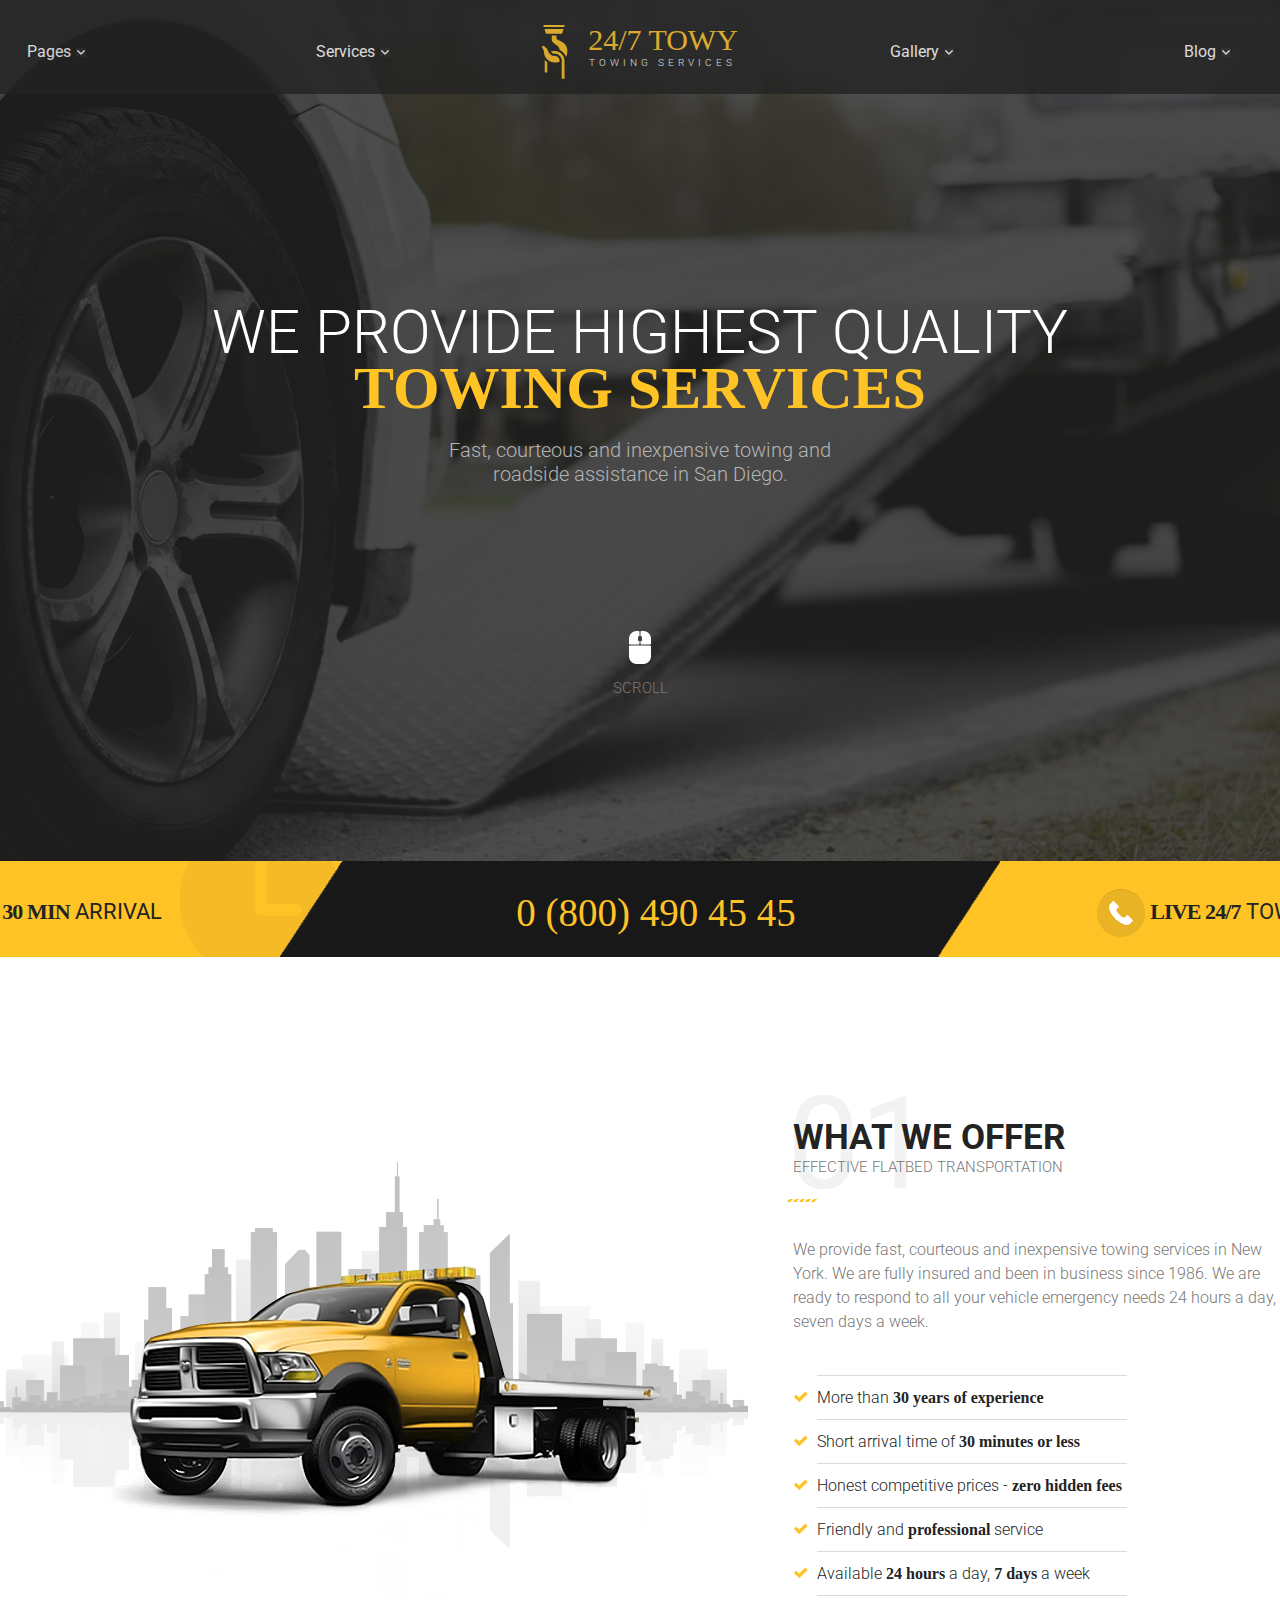
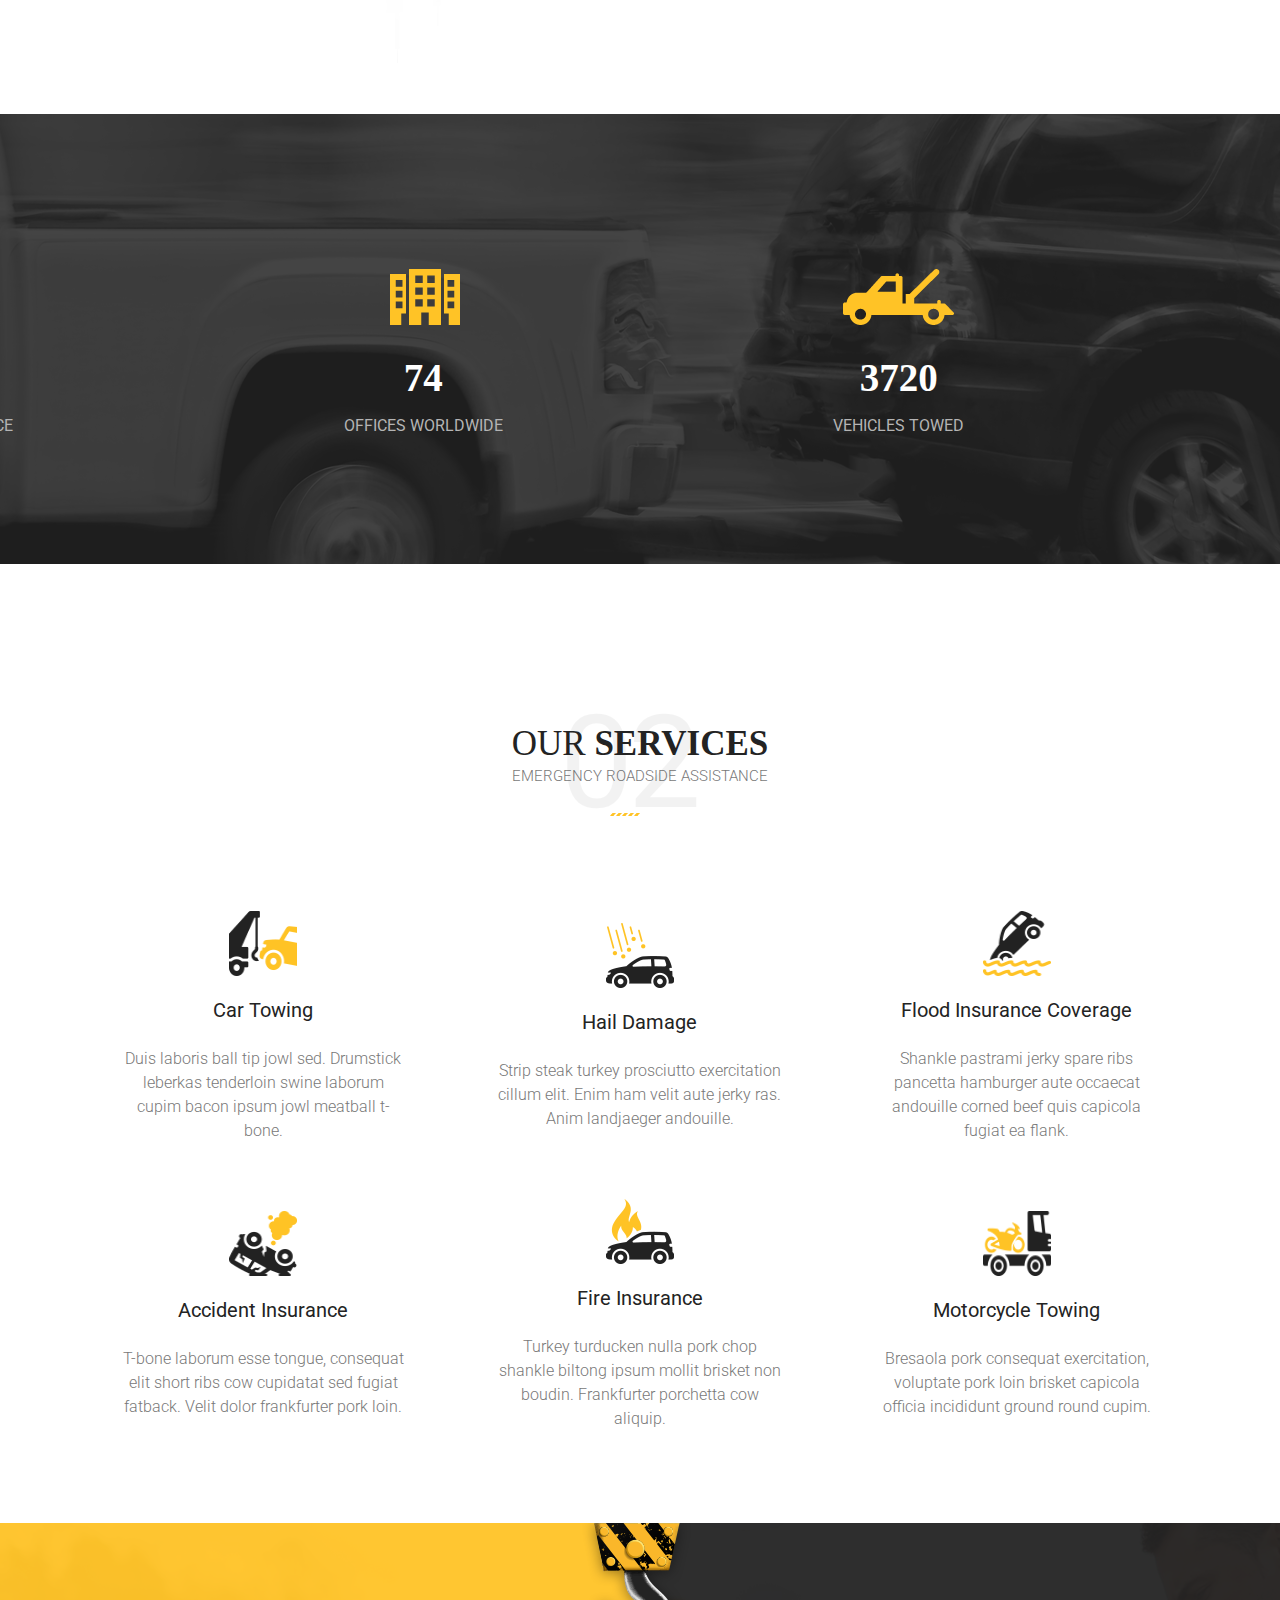
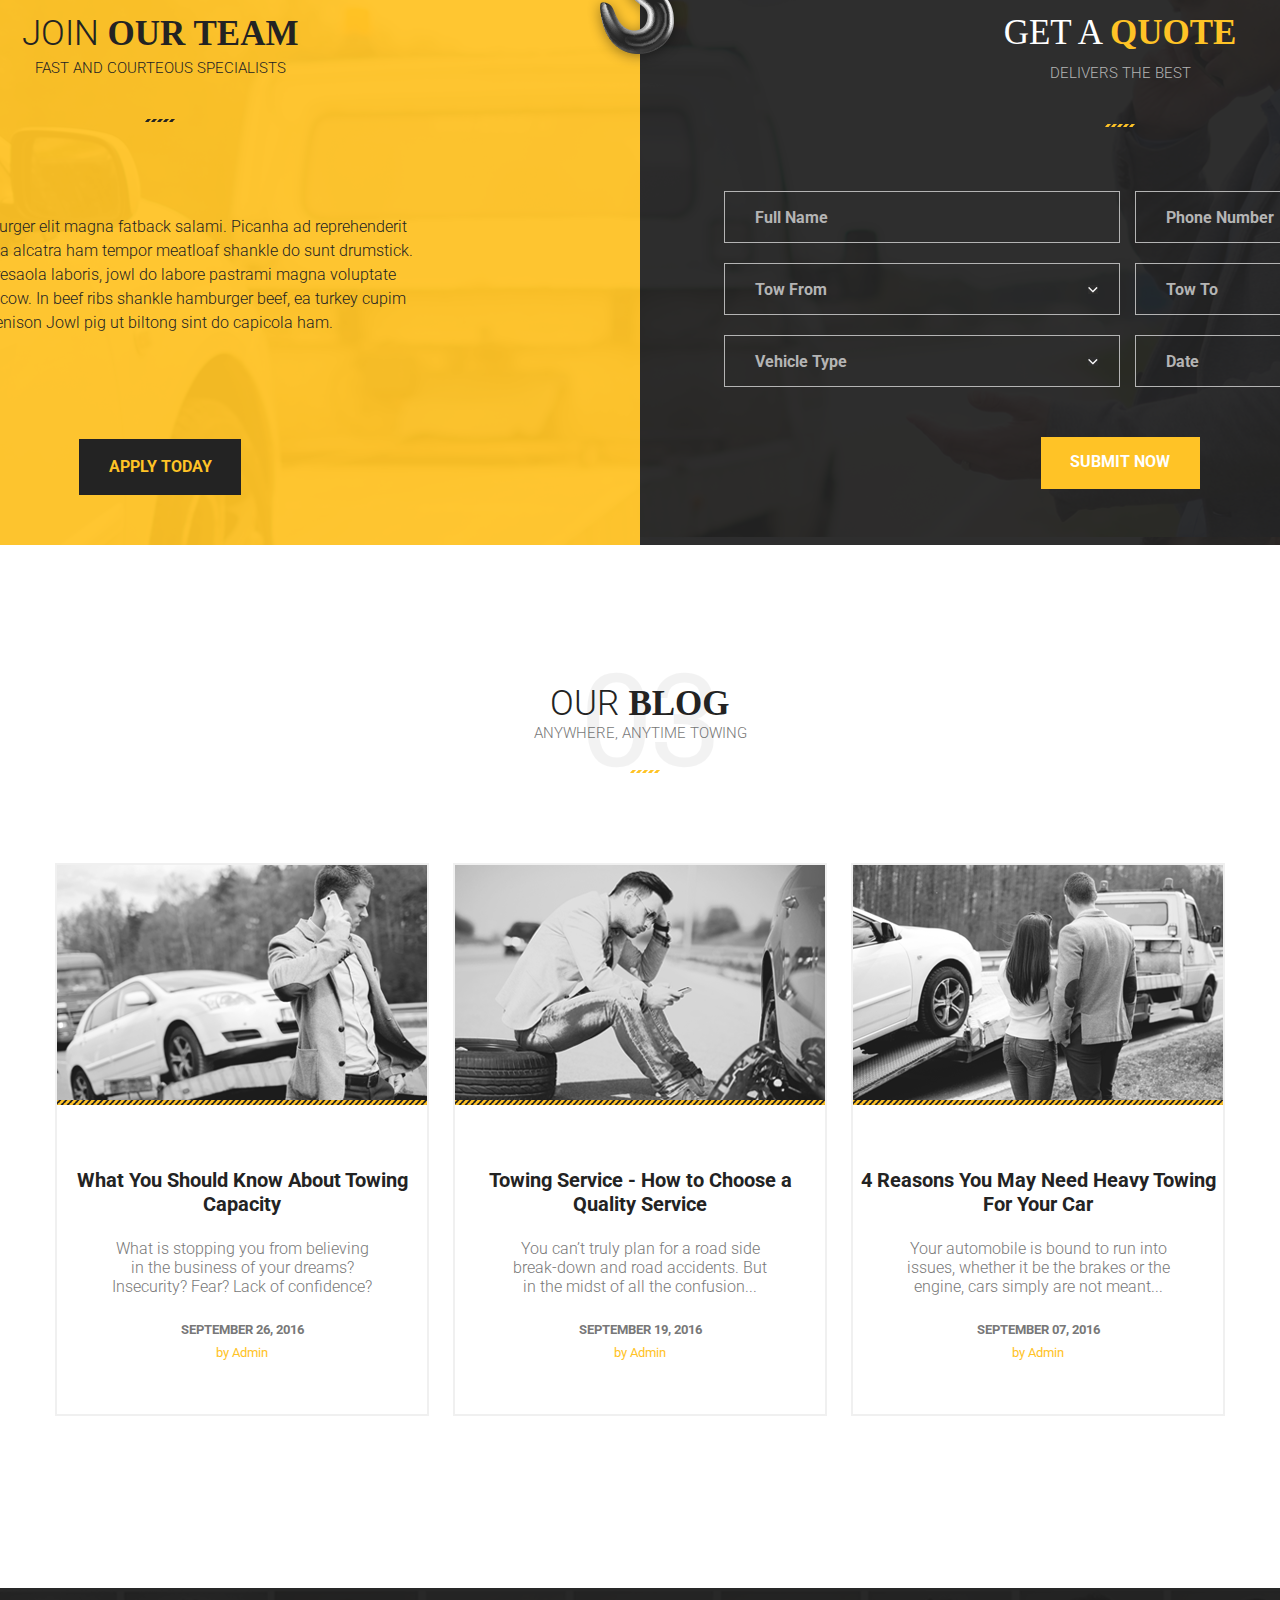
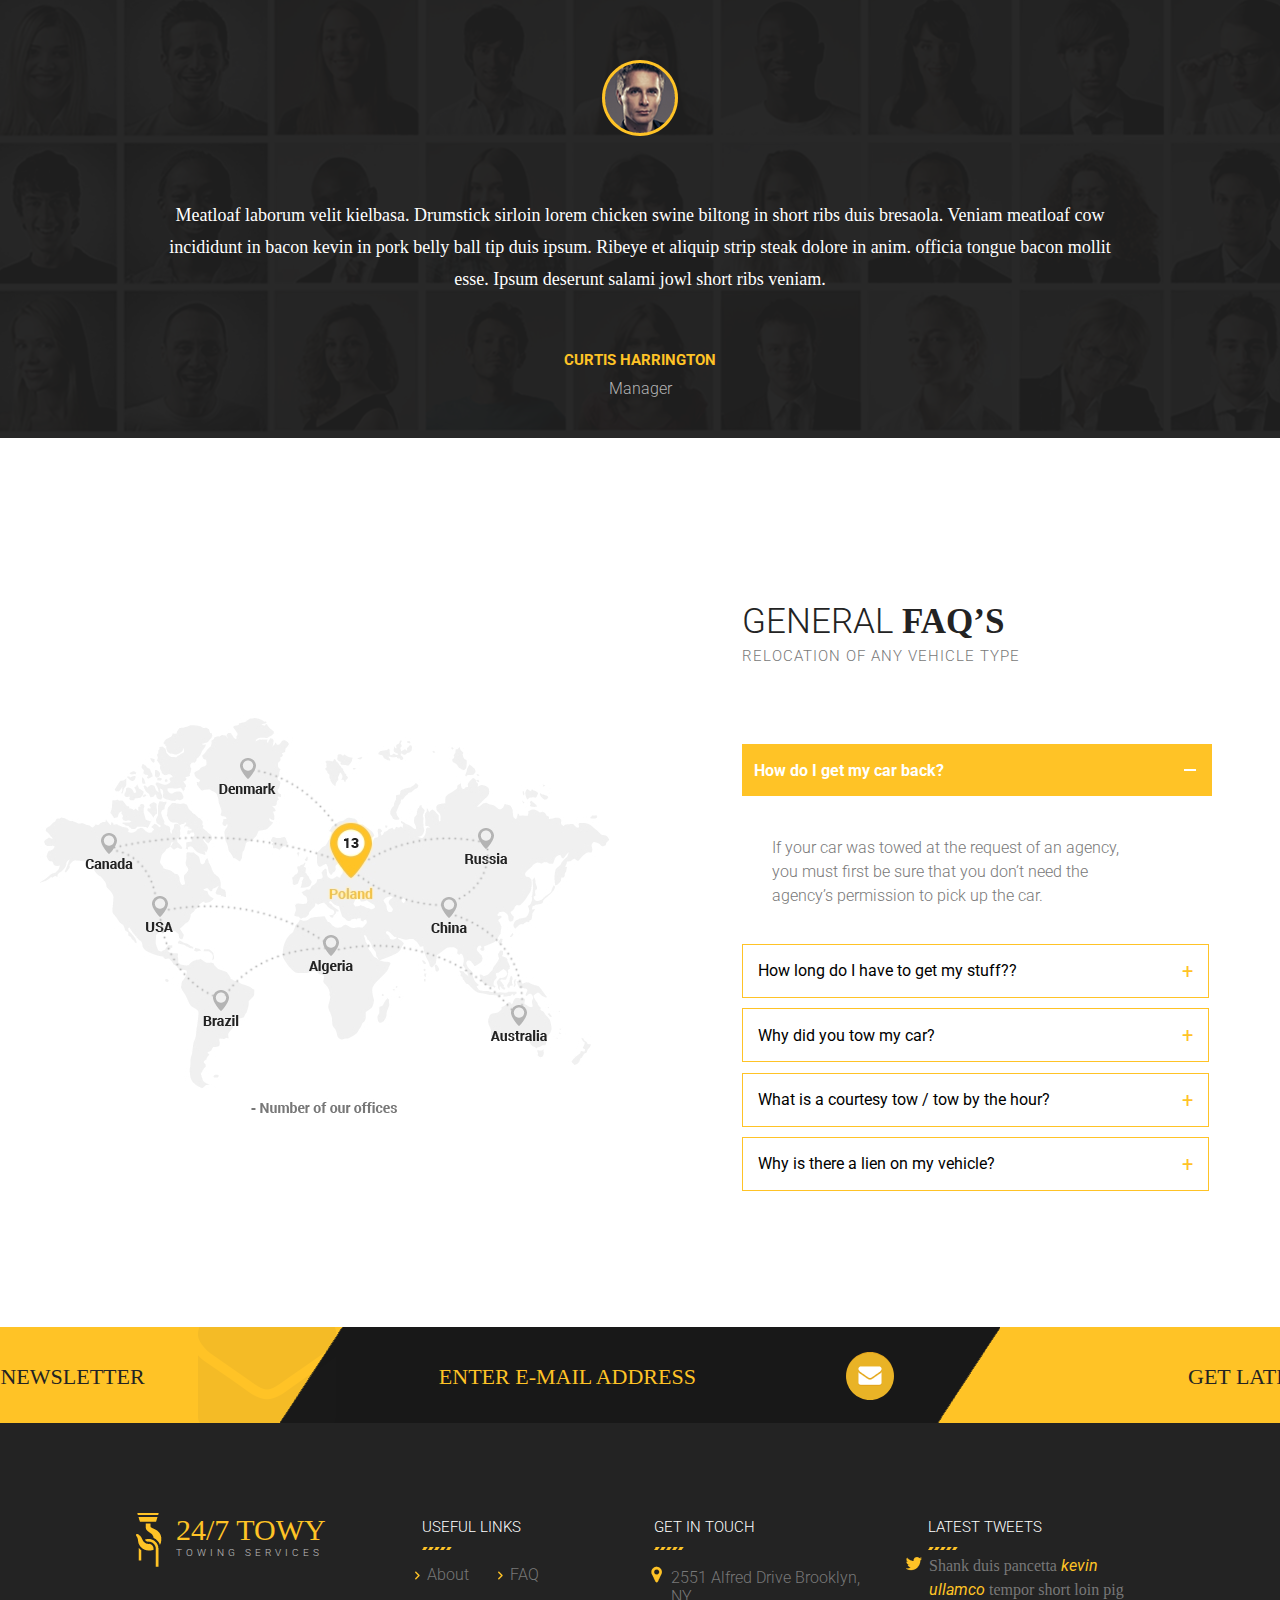
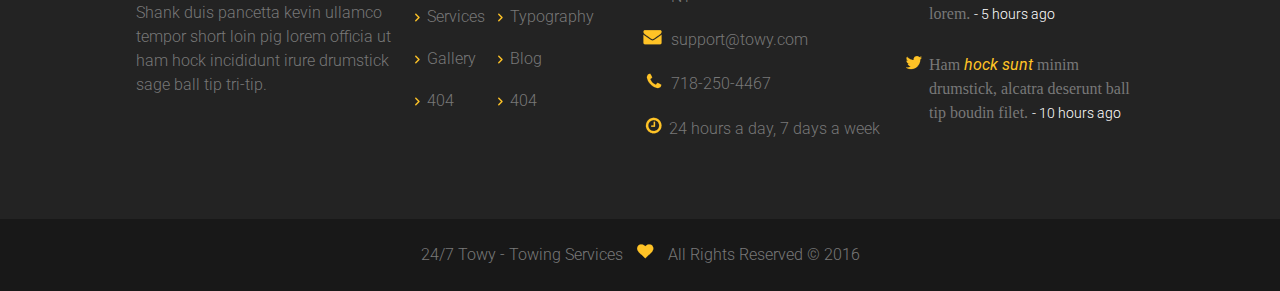
<file: prb2/index.html>
<!DOCTYPE html>
<html lang="en">
<head>
    <meta charset="UTF-8">
<!--     <meta name="viewport" content="width=device-width, initial-scale=1.0">
 -->    <meta name="viewport" content="width=device-width, initial-scale=1.0, maximum-scale=1.0, user-scalable=0">
    <title>TOWY</title>
    <link href="https://fonts.googleapis.com/css2?family=Roboto:wght@100;300;400;700&display=swap" rel="stylesheet">
    <link rel="stylesheet" href="src/css/style.css">
</head>
<body>
    <div class="most_wanted">
        <header>
            <div class="wrapper">
                <div class="row">
                    <div class="menu_1">
                        <div class="menu_names_1"><a href="" class="menu_link">Home</a></div>
                        <div class="menu_names_1"><a href="" class="menu_link_2">Pages</a></div>
                        <div class="menu_names_1"><a href="" class="menu_link_2">Services</a></div>
                    </div>
                        <div class="wrapper_items">
                                <div class="menu_img"><img src="src/icons/Kruk.png" alt=""></div>
                            <div class="menu_title">24/7 TOWY
                                <div class="menu_subtitle">Towing Services</div>
                            </div>
                        </div>
                        
                    <div class="menu_1">
                        <div class="menu_names_1"><a href="" class="menu_link_2">Gallery</a></div>
                        <div class="menu_names_1"><a href="" class="menu_link_2">Blog</a></div>
                        <div class="menu_names_1"><a href="" class="menu_link">Contacts</a></div>
                    </div>
                </div>
            </div>
        </header>
        <div class="container">
            <div class="row_2">
                <div class="title_one">
                    <h1>we provide highest quality</h1>
                    <h2>towing services</h2>
                    <p>Fast, courteous and inexpensive towing and<br> roadside assistance in San Diego.</p>
                </div>
               <div class="mouse_scroll"><img src="src/icons/Mouse.png" alt="mouse"></div>
               <div class="scroll">scroll</div>
            </div>
        </div>
        <div class="container_2">
            <div class="row_3">
                <div class="less_than">less than <span class="span_1"> 30 min</span> arrival</div>
                <div class="phone_number">0 (800) 490 45 45</div>
                <div class="live_service"><span class="span_1">Live 24/7</span> Towing Service</div>
            </div>
        </div>
    <div class="container_3">
        <div class="warapper_3">
            <div class="img_car"><img src="src/img/yellow_car.png" alt="car"></div>
            <div class="wrapper_text">
                <div class="what_offer">what we offer
                    <p>effective flatbed transportation</p>
                </div>
                <div class="text_descr">We provide fast, courteous and inexpensive towing services in New York. We are fully insured and been in business since 1986. We are ready to respond to all your vehicle emergency needs 24 hours a day, seven days a week.</div>
                <div class="text_list">
                    <ul class="spicok_atr">
                        <li class="list_items list_first">More than <span class="span_text"> 30 years of experience</span></li>
                        <li class="list_items">Short arrival time of <span class="span_text">30 minutes or less</span></li>
                        <li class="list_items">Honest competitive prices - <span class="span_text">zero hidden fees</span></li>
                        <li class="list_items">Friendly and <span class="span_text">professional</span> service</li>
                        <li class="list_items">Available <span class="span_text">24 hours</span> a day, <span class="span_text">7 days</span> a week</li>
                    </ul>
                </div>
            </div>
        </div>
        <div class="number_one">
            <div class="first_one">01</div>
            <div class="first_add"><img src="src/icons/poloska.png" alt=""></div>
        </div>
    </div>
    
    <div class="container_4">
        <div class="wrapper_4">
            <div class="row_items">
                <div class="item_img_star"><img src="src/icons/Star.png" class="star__img" alt=""></div>
                <div class="star_descr_title">30
                    <p>Years of Experience</p>
                </div>
            </div>
            <div class="row_items">
                <div class="item_img_star"><img src="src/icons/Three_buildings.png" class="three__house" alt=""></div>
                <div class="star_descr_title">74
                    <p>Offices Worldwide</p>
                </div>
            </div>
            <div class="row_items">
                <div class="item_img_star"><img src="src/icons/Tow_Truck.png" alt=""></div>
                <div class="star_descr_title">3720
                    <p>Vehicles Towed</p>
                </div>
            </div>
            <div class="row_items">
                <div class="item_img_star"><img src="src/icons/Group.png" alt=""></div>
                <div class="star_descr_title">874
                    <p>Workers in Team</p>
                </div>
            </div>
        </div>
    </div>
    <div class="container_5">
        <div class="wrapper_5">
            <div class="tiltle_services">OUR <span class="title__services"> SERVICES</span>
            <p>Emergency Roadside Assistance</p>
            </div>
            <div class="row_cont5">
                <div class="wrapper_descr">
                    <div class="cars__img"><img src="src/icons/5sect/1st.png" alt="" class="new_cartracking"></div>
                    <div class="car__title">Car Towing</div>
                    <div class="car__descr">Duis laboris ball tip jowl sed. Drumstick leberkas tenderloin swine laborum cupim bacon ipsum jowl meatball t-bone.</div>
                </div>
                <div class="wrapper_descr">
                    <div class="cars__img"><img src="src/icons/5sect/2nd.png" alt="" class="new_cartracking"></div>
                    <div class="car__title">Hail Damage</div>
                    <div class="car__descr">Strip steak turkey prosciutto exercitation cillum elit. Enim ham velit aute jerky ras. Anim landjaeger andouille.</div>
                </div>
                <div class="wrapper_descr">
                    <div class="cars__img"><img src="src/icons/5sect/3rd.png" alt="" class="new_cartracking"></div>
                    <div class="car__title">Flood Insurance Coverage</div>
                    <div class="car__descr">Shankle pastrami jerky spare ribs pancetta hamburger aute occaecat andouille corned beef quis capicola fugiat ea flank.</div>
                </div>
                <div class="wrapper_descr">
                    <div class="cars__img"><img src="src/icons/5sect/4r.png" alt="" class="new_cartracking"></div>
                    <div class="car__title">Accident Insurance</div>
                    <div class="car__descr">T-bone laborum esse tongue, consequat elit short ribs cow cupidatat sed fugiat fatback. Velit dolor frankfurter pork loin.</div>
                </div>
                <div class="wrapper_descr">
                    <div class="cars__img"><img src="src/icons/5sect/5s.png" alt="" class="new_cartracking"></div>
                    <div class="car__title">Fire Insurance</div>
                    <div class="car__descr">Turkey turducken nulla pork chop shankle biltong ipsum mollit brisket non boudin. Frankfurter porchetta cow aliquip.</div>
                </div>
                <div class="wrapper_descr">
                    <div class="cars__img"><img src="src/icons/5sect/6x.png" alt="" class="new_cartracking"></div>
                    <div class="car__title">Motorcycle Towing</div>
                    <div class="car__descr">Bresaola pork consequat exercitation, voluptate pork loin brisket capicola officia incididunt ground round cupim.</div>
                </div>
            </div>
            <div class="number_two">
                <div class="second_one">02</div>
                <div class="second_add"><img src="src/icons/poloska.png" alt=""></div>
            </div>
        </div>
    </div>
    <div class="section__hukk">
        <div class="img_hukk22"><img src="src/icons/Huk22.png" alt="" class="image_hukk"></div>
        <div class="wrapper__bg">
            <div class="fisrt__bg">
                <div class="our_team">join <span>our team</span>
                    <p>Fast and Courteous specialists</p>
                </div>
                <div class="image_divider"><img src="src/icons/Dividerblack.png" alt="" class="black_divider"></div>
                <div class="team_descr">Doner hamburger elit magna fatback salami. Picanha ad reprehenderit anim pancetta alcatra ham tempor meatloaf shankle do sunt drumstick. Venison bresaola laboris, jowl do labore pastrami magna voluptate fatback sed cow. In beef ribs shankle hamburger beef, ea turkey cupim venison 
                    Jowl pig ut biltong sint do capicola ham.</div>
                 <a href="" class="team__btn"><div class="team_btn">apply today</div></a>
            </div>
            <div class="second__bg">
                <div class="get_quote">GET A <span>QUOTE</span> <p>delivers the best</p></div>
                <div class="image_divider_yellow"><img src="src/icons/poloska.png" alt="" class="yellow_divider"></div>
                <div class="wrapper_columns">
                    <div class="names_columns">Full Name</div>
                    <div class="names_columns">Phone Number</div>
                    <div class="names_columns">Tow From <img src="src/icons/strelochka.png" alt="" class="strelka"> </div>
                    <div class="names_columns">Tow To<img src="src/icons/strelochka.png" alt="" class="strelka"></div>
                    <div class="names_columns">Vehicle Type<img src="src/icons/strelochka.png" alt="" class="strelka"></div>
                    <div class="names_columns">Date<img src="src/icons/date.png" alt="" class="strelka"></div>
                </div>
                <a href="" class="team__btndva"><div class="qoute_btn">Submit now</div></a>
            </div>  
        </div>
    </div>
    <div class="section__three">
        <div class="our_blog">our <span>blog</span></div>
        <div class="our_blogsub">anywhere, anytime towing</div>
        <div class="ocipucite_nomber">
            <div class="number_three">03</div>
        <div class="img_dividerthree"><img src="src/icons/poloska.png" alt=""></div>
        </div>
        <div class="wrapper_ourblog">
            <div class="wrapper_columnsthree">
                <div class="blog_imgfirst"><img src="src/img/thirdsect/firstimg.png" alt=""></div>
                <div class="title_three">What You Should Know About Towing Capacity</div>
                <div class="text_descrthree">What is stopping you from believing in the business of your dreams? Insecurity? Fear? Lack of confidence?</div>
                <div class="footer_three">September 26, 2016 <p class="by_admin">by Admin</p></div>
            </div>
            <div class="wrapper_columnsthree">
                <div class="blog_imgfirst"><img src="src/img/thirdsect/secondimg.png" alt=""></div>
                <div class="title_three">Towing Service - How to Choose a Quality Service</div>
                <div class="text_descrthree">You can’t truly plan for a road side break-down and road accidents. But in the midst of all the confusion...</div>
                <div class="footer_three">September 19, 2016 <p class="by_admin">by Admin</p></div>
            </div>
            <div class="wrapper_columnsthree">
                <div class="blog_imgfirst"><img src="src/img/thirdsect/thirdimg.png" alt=""></div>
                <div class="title_three">4 Reasons You May Need Heavy Towing For Your Car</div>
                <div class="text_descrthree">Your automobile is bound to run into issues, whether it be the brakes or the engine, cars simply are not meant...</div>
                <div class="footer_three">September 07, 2016 <p class="by_admin">by Admin</p></div>
            </div>
    
        </div>
    </div>
    <div class="section_four">
        <div class="wrapper_headsect">
            <div class="head_ico"><img src="src/icons/headico.png" alt="" class="head_iamge"></div>
        <div class="head_textdescr">Meatloaf laborum velit kielbasa. Drumstick sirloin lorem chicken swine biltong in short ribs duis bresaola. Veniam meatloaf cow incididunt in bacon kevin in pork belly ball tip duis ipsum.  Ribeye et aliquip strip steak dolore in anim.
            officia tongue bacon mollit esse. Ipsum deserunt salami jowl short ribs veniam.
        </div>
        <div class="footer_head">Curtis Harrington
            <p>Manager</p>
        </div>
        </div>
        
    </div>
    <div class="section_five">
        <div class="wrapper_five">
            <div class="world_images"><img src="src/img/worldimages.jpg" alt="" class="world_item"></div>
            <div class="general_colunm">
                <div class="general_faq">general <span>faq’s</span>
                    <p>relocation of any vehicle type</p>
                </div>
                <div class="first_table">
                    <div class="table_descrone">How do I get my car back?</div>
                    <div class="content_item"></div>
                </div>
                <div class="text_descrtable">If your car was towed at the request of an agency, you must first be sure that you don’t need the agency’s permission to pick up the car.</div>
                <div class="second_table  second_padding">
                    <div class="table_descr">How long do I have to get my stuff??</div>
                    <div class="content_item2">+</div>
                </div>
                <div class="second_table">
                    <div class="table_descr">Why did you tow my car?</div>
                    <div class="content_item2">+</div>
                </div>
                <div class="second_table">
                    <div class="table_descr">What is a courtesy tow / tow by the hour?</div>
                    <div class="content_item2">+</div>
                </div>
                <div class="second_table">
                    <div class="table_descr">Why is there a lien on my vehicle?</div>
                    <div class="content_item2">+</div>
                </div>
            </div>
        </div>
        <div class="footer_five">
            <div class="register_footer">
                <a href="" class="regisster_link">register for <span> our newsletter</span> </a>
                <div class="wrapper_mailadd">
                    <a href="" class="regisster_link after_item">enter<span> e-mail address</span></a>
                    <div class="img_mailadd"><img src="src/icons/mailico.png" alt="" class="new_maildd"></div>
                </div>
                
                <a href="" class="regisster_link">get latest<span>company news</span> </a>
            </div>
    
        </div>
        <div class="official_info">
            <div class="off_wrapper">
                <div class="off_rows">
                    <div class="towy">
                        <div class="off_titleimg">
                            <div class="huk"><img src="src/icons/footer/hukk3.png" alt=""></div>
                            <div class="off_tilte">24/7 TOWY <div class="off_subt">Towing Services</div></div>
                        </div>
                        <div class="off_descr">Shank duis pancetta kevin ullamco tempor short loin pig lorem officia ut ham hock incididunt irure drumstick sage ball tip tri-tip.</div>
                        <div class="off_twit"></div>
                    </div>
                
                <div class="user_links">
                    <div class="user_tilte">Useful links <div class="user_img"><img src="src/icons/footer/Divider.png" alt=""></div></div>
                    <div class="follow_links">
                        <div class="column_links">
                            <ul class="first_column">
                                <a href="" class="first_link">
                                    <li class="first_list">About</li>
                                </a>
                                <a href="" class="first_link">
                                    <li class="first_list">Services</li>
                                </a>
                                <a href="" class="first_link">
                                    <li class="first_list">Gallery</li>
                                </a>
                                <a href="" class="first_link">
                                    <li class="first_list">404</li>
                                </a>
                            </ul>
                        </div>
                        <div class="column_links">
                            <ul class="first_column">
                                <a href="http://127.0.0.1:5501/index.html" class="first_link">
                                    <li class="first_list">FAQ</li>
                                </a>
                                <a href="" class="first_link">
                                    <li class="first_list">Typography</li>
                                </a>
                                <a href="" class="first_link">
                                    <li class="first_list">Blog</li>
                                </a>
                                <a href="" class="first_link">
                                    <li class="first_list">404</li>
                                </a>
                            </ul>
                        </div>
                    </div>
                   
                </div>
                <div class="in_touch">
                    <div class="user_tilte">get in touch <div class="user_img"><img src="src/icons/footer/Divider.png" alt=""></div></div>
                    <div class="touch_spicok">
                        <ul class="intouch">
                            <a href="" class="link_intouch">
                                <li class="list_touch_1">2551 Alfred Drive Brooklyn, NY</li>
                            </a>
                            <a href="" class="link_intouch">
                                <li class="list_touch_2">support@towy.com</li>
                            </a>
                            <a href="" class="link_intouch">
                                <li class="list_touch_3">718-250-4467</li>
                            </a>
                            <a href="" class="link_intouch">
                                <li class="list_touch_4">24 hours a day, 7 days a week</li>
                            </a>
                        </ul>
                    </div>
                </div>
                <div class="latest_tweet">
                    <div class="user_tilte_3">latest tweets <div class="user_img"><img src="src/icons/footer/Divider.png" alt=""></div></div>
                    <div class="latest_spicok">
                        <ul class="latest_ul">
    
                            <li class="list_touch">Shank duis pancetta  <span class="latest_first">kevin ullamco</span> tempor short loin pig lorem.
                                <span class="ten_hours">- 5 hours ago</span></li>
                            <li class="list_touch">Ham  <span class="latest_first"> hock sunt</span> minim drumstick, alcatra deserunt ball tip boudin filet.
                                <span class="ten_hours">- 10 hours ago</span></li>
                        </ul>
                    </div>
                </div>
             </div>
            </div>
        </div>
        <div class="footer">
            <div class="row">
                <div class="text_foot">24/7 Towy - Towing Services  <img class="footer_img" src="src/icons/footer/Slice_4.png" alt="">   All Rights Reserved © 2016</div>
            </div>
        </div>
    </div>
    </div>
</body>
</html>
</file>
<file: prb2/src/css/style.css>
* {
    padding: 0;
    margin: 0;
    border: 0;
}
body {
    font-family: 'Roboto', sans-serif;
}
a {
    text-decoration: none;
}
a:hover {
    color: #ffc326;
}

.most_wanted {
    position: absolute;
    left: 50%;
    transform: translate(-50%);
}

.wrapper {
    position: relative;
    width: 1920px;
    height: 94px;
    background-color: #232323;
    opacity: 0.8; 
    z-index: 2;
}

.row {
    display: flex;
    justify-content: space-around;
    align-items:center;
    min-height: 100%;
    
}

.wrapper_items {
        display: flex;
}

.menu_1 {
    display: flex;
    justify-content: space-between;
    flex-basis: 33%;

}
.menu_img {
    width: 32px;
    height: 77px;
    padding-right: 14px;
    margin-top: 25px;
}

.menu_title {
    margin-top: 25px;
    color: #ffc326;
    font-family: "Roboto - Black";
    font-size: 30px;
    font-weight: 400;
    line-height: 30.4px;
    text-align: left;
    text-transform: uppercase;
}

.menu_subtitle {
    color: #ffffff;
    font-family: Roboto;
    font-size: 10px;
    font-weight: 300;
    line-height: 15.77px;
    text-align: center;
    text-transform: uppercase;
    letter-spacing: 4px;

}

.menu_link {
    color: #ffffff;
    font-family: Roboto;
    font-size: 16px;
    font-weight: 300;
}

.menu_link_2 {
    color: #ffffff;
}
.menu_link_2:after {
    content: url(../icons/Slice_4.png);
    padding-left: 5px;
}
.container {
    position: absolute;
    top: 0;
    width: 1920px;
    height: 861px;
    background-image: url(../img/first_bg.png);
}

.row_2 {
    display: flex;
    justify-content: center;
    align-items: center;
    flex-direction: column;
}

.title_one {
   padding-top: 297px;
}

.title_one h1 {
    color: #ffffff;
font-family: Roboto;
font-size: 60px;
font-weight: 300;
text-align: center;
text-transform: uppercase;
}

.title_one h2 {
    color: #ffc326;
    font-family: "Roboto - Bold";
    font-weight: 700;
    font-size: 60px;
    text-align: center;
    text-transform: uppercase;
    line-height: 40px;
   
}

.title_one p {
    padding-top: 30px;
    color: #b4b4b4;
    font-family: Roboto;
    font-size: 20px;
    font-weight: 300;
    font-style: normal;
    letter-spacing: normal;
    line-height: 24px;
    text-align: center;
}

.mouse_scroll {
    width: 22px;
    height: 33px;
    padding-top: 145px;
}
.scroll {
    padding-top: 15px;
    color: #787878;
    font-family: Roboto;
    font-size: 15px;
    font-weight: 300;
    text-align: center;
    text-transform: uppercase;
}

.container_2 {
    position: relative;
    max-width: 1920px;
    height: 96px;
    background-image: url(../img/second_bg.png);
    top: 767px;

}

    

.row_3 {
    display: flex;
    justify-content: space-around;
    align-items: center;
    text-align: center;
    padding-top: 1.5%;
}

.less_than {
    padding-left:25px;
    color: #232323;
    font-family: Roboto;
    font-size: 22px;
    font-weight: 400;
    text-align: center;
    text-transform: uppercase;
    
}

.less_than:before {
    content: url(../icons/clocks.png);
    position: absolute;
    left: 145px;
    bottom: 15px;

}

.span_1 {
    font-family: "Roboto - Black";
    font-weight: 900;
    letter-spacing: -0.88px;
}

.phone_number {
    color: #ffc326;
    font-family: "Roboto - Black";
    font-size: 39px;
    font-weight: 400;
    text-align: left;
    text-transform: uppercase;
}

.live_service {
    color: #232323;
    font-family: Roboto;
    font-size: 22px;
    font-weight: 400;
    text-align: left;
    text-transform: uppercase
}

.live_service:before {
    content: url(../icons/phones.png);
    position: absolute;
    right: 455px;
    bottom: 15px
}



.container_3 {
    position: relative;
    top: 767px;
    width: 1920px;
    height: 764px;
}
.warapper_3 {
    width: 1300px;
    margin: 0 auto;
    display: flex;
    padding-top: 160px;
}

ul {
    list-style-type: none;
    list-style-image: url(../icons/Slice_3.png) 
}

.img_car {
    padding-top: 45px;
    transition: 2s;
}

.wrapper_text {
}

.what_offer {
    padding-left: 45px;
    color: #232323;
    font-family: Roboto;
    font-size: 35px;
    font-weight: 700;
    text-align: left;
    text-transform: uppercase;

}
.what_offer p {
    color: #787878;
    font-family: Roboto;
    font-size: 15px;
    font-weight: 300;
    text-align: left;
    text-transform: uppercase;
}

.text_descr {
    padding-left: 45px;
    padding-top: 62px;
    color: #787878;
    font-family: Roboto;
    font-size: 16px;
    font-weight: 300;
    line-height: 24px;
    text-align: left;
}
.text_list {
    padding-top: 41px;
    padding-left: 69px;
    color: #232323;
    font-family: Roboto;
    font-size: 16px;
    font-weight: 300;
    line-height: 43px;
    text-align: left;
}

.list_items:after {
    content:'';
    display:block;
    width: 310px;
    border-bottom: 1px solid #888;
    opacity: .3;
 }

.list_first::before {
    content:'';
    display:block;
    width: 310px;
    border-top: 1px solid #888;
    opacity: .3;
 }

 .span_text {
    font-family: "Roboto - Bold";
    font-weight: 700;
 }

.number_one {
    position: absolute;
    display: flex;
    flex-direction: column;
    top: 110px;
    right: 703px;
}
.first_one{
    width: 110px;
    height: 95px;
    opacity: 0.05;
    color: #232323;
    font-family: Roboto;
    font-size: 130px;
    font-weight: 400;
    text-align: left;
    text-transform: uppercase;
}
.first_add {
    padding-top: 25px;
}

.container_4 {
    position: relative;
    width: 1920px;
    height: 450px;
    background-image: url(../img/pickups.png);
    top: 760px;
    
}

.wrapper_4 {
    display: flex;
    justify-content: space-around;
    padding-top: 155px;
    
}

.row_items {
    display: flex;
    flex-direction: column;
    justify-content: center;
    align-items: center;
    flex-basis: 33,333%;
}
.item_img_star {
    width: 111px;
    height: 56px;
    padding-bottom: 30px;
}

.star_descr_title {
    color: #fffffe;
    font-family: "Roboto - Black";
    font-size: 39px;
    font-weight: 700;
    text-align: center;
    text-transform: uppercase;
}

.star_descr_title p {
    padding-top: 14px;
    color: #b4b4b4;
    font-family: Roboto;
    font-size: 16px;
    font-weight: 400;
    line-height: 24px;
    text-align: left;
}

.star__img {
    padding-left: 27px;
}

.three__house {
    padding-left: 22px;
}

.container_5 {
    position: relative;
    top: 760px;
    width: 100%;
    height: 953px;
    
}
.wrapper_5 {
    width: 1100px;
    height: 953px;
    padding:0px 410px 0 410px;

}

.tiltle_services {
    padding-top: 160px;
    padding-bottom: 123px;
    color: #232323;
    font-family: "Roboto Light";
    font-weight: 300;
    font-size: 35px;
    text-align: center;
    text-transform: uppercase;
}

.title__services {
    font-family: "Roboto - Bold";
    font-weight: 700;
}

.tiltle_services p {
    color: #787878;
    font-family: Roboto;
    font-size: 15px;
    font-weight: 300;
    line-height: 24px;
    text-align: center;
    text-transform: uppercase;
}

.row_cont5 {
    display: flex;
    flex-wrap: wrap;
    justify-content: space-around;
    margin: 0 -15px;
  }

  .wrapper_descr {
      padding: 0 15px;
      padding-bottom: 56px;
      display: flex;
      justify-content: center;
      align-items: center;
      flex-basis: 287px;
      flex-direction: column;
  }

  .new_cartracking {
    width: 68px;
    height: 65px;
    padding-bottom: 18px;
  }

  .car__title {
    padding-bottom: 25px;
    color: #232323;
    font-family: Roboto;
    font-size: 20px;
    font-weight: 400;
    text-align: center;
  }
  .car__descr {
    color: #787878;
    font-family: Roboto;
    font-size: 16px;
    font-weight: 300;
    line-height: 24px;
    text-align: center;
  }

.wrapper_descr:nth-child(4) {
    padding-bottom: 0;
}
.wrapper_descr:nth-child(5) {
    padding-bottom: 0;
}
.wrapper_descr:nth-child(6) {
    padding-bottom: 0;
}

.number_two {
    position: absolute;
    top: 122px;
    left: 880px;
}
.second_one {
    opacity: 0.05;
    color: #232323;
    font-family: Roboto;
    font-size: 130px;
    font-weight: 400;
    text-align: center;
    text-transform: uppercase;
    letter-spacing: -5px;
}

.number_two .second_add {
    margin-top: -38px;
    margin-left: 50px;
}

.section__hukk {
    position: relative;
    top: 766px;
    width: 1920px;
    height: 622px;
}

.wrapper__bg {
    display: flex;
    flex-basis: 50%;
}

.fisrt__bg {
    display: flex;
    flex-direction: column;
    width: 960px;
    height: 622px;
    background-image: url(../img/firsthalfbg.png);
}

.our_team {
    padding-top: 90px;
    margin: 0 auto;
    color: #232323;
    font-family: Roboto;
    font-weight: 300;
    font-size: 35px;
    text-align: center;
    text-transform: uppercase;
}

.our_team p {
    padding-top: 5px;
    color: #232323;
    font-family: Roboto;
    font-size: 15px;
    font-weight: 300;
    text-align: center;
    text-transform: uppercase;
}

.our_team span {
    font-family: "Roboto - Bold";
    font-weight: 700;
}

.image_divider {
    text-align: center;
    padding-top: 30px;
}

.team_descr {
    padding-top: 89px;
    padding-bottom: 104px;
    margin: 0 auto;
    width:523px;
    color: #232323;
    font-family: Roboto;
    font-size: 16px;
    font-weight: 300;
    line-height: 24px;
    text-align: center;
}

.team__btn{
    margin: 0 auto;
    width: 162px;
    height: 56px;
    background-color: #232323;
}
.team_btn {
    padding-top: 18px;
    color: #ffc326;
    font-family: Roboto;
    font-size: 16px;
    font-weight: 700;
    text-align: center;
    text-transform: uppercase;
    
}

.second__bg {
    display: flex;
    flex-direction: column;
    width: 960px;
    height: 622px;
    background-image: url(../img/secondhalfbg22.png);
}

.get_quote {
    padding-top: 90px;
    margin: 0 auto;
    color: #ffffff;
    font-family: "Roboto Light";
    font-weight: 100;
    font-size: 35px;
    text-align: center;
    text-transform: uppercase;
}

.get_quote span {
    
    color: #ffc326;
    font-family: "Roboto - Bold";
    font-weight: 700;
    text-transform: uppercase;
}

.get_quote p {
    padding-top: 11px;
    color: #b4b4b4;
    font-family: Roboto;
    font-size: 15px;
    font-weight: 300;
    text-align: center;
    text-transform: uppercase;
}

.image_divider_yellow {
    text-align: center;
    padding-top: 30px;
}


.wrapper_columns {
    display: flex;
    flex-basis: 345px;
    max-height: 216px;
    flex-wrap: wrap;
    padding-top: 60px;
    justify-content: center;
    
}

.names_columns {
    display: flex;
    justify-content: space-between;
    width: 343px;
    height: 50px;
    border: 1px solid #b4b4b4;
    align-items: center;
    margin-left: 15px;
    color: #b4b4b4;
    font-family: Roboto;
    font-size: 16px;
    font-weight: 700;
    padding:0 21px 0px 30px;
}

.names_columns:hover {
    color: red;
}

.team__btndva {
    margin: 0 auto;
    margin-top: 30px;
    width: 159px;
    height: 52px;
    background-color: #ffc326;
}
.qoute_btn {
    color: #ffffff;
    font-family: Roboto;
    font-size: 16px;
    font-weight: 700;
    text-align: center;
    text-transform: uppercase;
    padding-top: 15px;
}

.img_hukk22 {
    position: absolute;
    left: 47%;
}

.section__three {
    position: relative;
    top: 766px;
    width: 1920px;
    height: 1043px;
}

.our_blog {
    padding-top: 138px;
    margin: 0 auto;
    color: #232323;
    font-family: Roboto;
    font-size: 35px;
    font-weight: 300;
    text-align: center;
    text-transform: uppercase;
}

.our_blog span {
    font-family: "Roboto - Bold";
    font-weight: 700;
}

.our_blogsub {
    /* padding-top: 15px; */
    color: #787878;
    font-family: Roboto;
    font-size: 15px;
    font-weight: 300;
    text-align: center;
    text-transform: uppercase;
}

.wrapper_ourblog {
    padding-top: 121px;
    width: 1170px;
    display: flex;
    justify-content: space-between;
    flex-basis: 370px;
    margin: 0 auto;
}

.wrapper_columnsthree {
    width: 370px;
    height: 549px;
    border: 2px solid #f0f0f0;
    text-align: center;
    align-items: center;
}

.title_three {
    padding-top: 59px;
    color: #232323;
    font-family: Roboto;
    font-size: 20px;
    font-weight: 700;
}

.text_descrthree {
    padding-top: 23px;
    width: 268px;
    color: #787878;
    font-family: Roboto;
    font-size: 16px;
    font-weight: 300;
    text-align: center;
    margin: 0 auto;
}

.footer_three {
    padding-top: 26px;
    color: #787878;
    font-family: Roboto;
    font-size: 13px;
    font-weight: 700;
    text-transform: uppercase;
}

.by_admin {
    padding-top: 8px;
    color: #ffc326;
    font-family: Roboto;
    font-size: 13px;
    font-weight: 400;
    text-align: center;
    text-transform: none;
}

.ocipucite_nomber {
    position: absolute;
    top: 100px;
    left: 900px;
}

.number_three {

    opacity: 0.05;
    color: #232323;
    font-family: Roboto;
    font-size: 130px;
    font-weight: 400;
    letter-spacing: -4px;
    text-transform: uppercase;
}

.img_dividerthree {
    margin-top: -40px;
    padding-left: 50px;
}

.section_four {
    position: relative;
    top: 766px;
    width: 1920px;
    height: 450px;
    background-image: url(../img/layernext.png);
}

.wrapper_headsect {
    width: 944px;
    margin: 0 auto;
    padding: 72px 0 35px 0;
}
.head_ico {

    align-items: center;
    text-align: center;
}   

.head_textdescr {
    padding-top: 59px;
    color: #ffffff;
    font-family: "Roboto - Light Italic";
    font-size: 18px;
    font-weight: 400;
    line-height: 32px;
    text-align: center;
}

.footer_head {
    padding-top: 56px;
    color: #ffc326;
    font-family: Roboto;
    font-size: 15px;
    font-weight: 700;
    text-align: center;
    text-transform: uppercase;
}

.footer_head p {
    padding-top: 10px;
    color: #b4b4b4;
    font-family: Roboto;
    font-size: 16px;
    font-weight: 300;
    text-align: center;
    text-transform: none;
}

.section_five {
    position: relative;
    top: 766px;
    width: 1920px;
    height: 985px;
}

.wrapper_five {
    display: flex;
    flex-basis: 1 1 48%;
    width: 1200px;
    height: 889px;
    margin: 0 auto;
}
.world_images {
    padding-top: 259px;
    padding-right: 65px ;
}

.general_colunm {
    height: 600px;
    padding-top: 158px;
    display: flex;
    flex-direction: column;
    padding-left: 65px;
    justify-content: space-around;
    
}

.general_faq {
    color: #232323;
    font-family: Roboto;
    font-size: 35px;
    font-weight: 300;
    text-align: left;
    text-transform: uppercase;
}

.general_faq p {
    padding-top: 5px;
    color: #787878;
    font-family: Roboto;
    font-size: 15px;
    font-weight: 300;
    text-align: left;
    text-transform: uppercase;
    letter-spacing: 1px;
}

.general_faq span {
    font-family: "Roboto - Bold";
    font-weight: 700;
}

.first_table {
    display: flex;
    margin-top: 69px;
    width: 470px;
    height: 52px;
    background-color: #ffc326;  
    align-items: center;
}
.table_descrone {
    padding-left: 12px;
    color: #ffffff;
    font-family: Roboto;
    font-size: 16px;
    font-weight: 700;
    text-align: left;
}

.content_item {
    margin-left: 240px;
    width: 12px;
    height: 2px;
    background-color: #ffffff;
}

.text_descrtable {
    padding-left: 30px;
    max-width:376px;
    padding-top: 29px;
    color: #787878;
    font-family: Roboto;
    font-size: 16px;
    font-weight: 300;
    line-height: 24px;
    text-align: left;
}

.second_table {
    display: flex;
    width: 450px;
    height: 52px;
    border: 1px solid #ffc326;
    align-items: center;
    text-align: center;
    padding-left: 15px;
justify-content: space-between;
    
}

.second_padding {
    margin-top: 26px;
}

.content_item2 {
    padding-right: 15px;
    font-size: 20px;
    color: #ffc326;
}

.footer_five {
    
    width: 1920px;
    height: 96px;
    
    background-image: url(../img/threpllayer.png);
}

.register_footer {
    display: flex;
    justify-content: space-around;
    flex-basis: 33,333%;
}

.regisster_link {
    padding-top: 37px;
    color: #232323;
    font-family: "Roboto - Black";
    font-size: 22px;
    font-weight: 400;
    text-align: center;
    text-transform: uppercase;
    }
.after_item {
    color: #ffc326;
    font-family: "Roboto - Black";
    font-size: 22px;
    font-weight: 400;
    text-align: left;
    text-transform: uppercase;
}

.wrapper_mailadd {
    width: 605px;
    display: flex;
    justify-content: space-around;

}
.img_mailadd {
    padding-top: 25px;
}


.official_info {
    font-family: "Roboto - Light Italic";
    width: 1920px;
    height: 396px;
    background-color: #232323;
}

.off_wrapper {
    width: 1165px;
    margin: 0 auto;
}

.off_rows {
    display: flex;
    justify-content: center;
}

.towy{
    flex-basis: 256px;
}

.user_links{
    flex-basis: 232px;
}

.in_touch {
    flex-basis: 260px;
}

.latest_tweet {
    flex-basis: 260px;
}
ul {
    list-style-type: none;
}

.first_column {
    list-style-image: url(../icons/footer/Slice_3.png);
}

.off_titleimg {
    display: flex;
    justify-content: start;
    margin-top: 90px;
    
}

.off_tilte {
    color: #ffc326;
    font-family: "Roboto - Black";
    font-size: 30px;
    font-weight: 400;
    text-align: left;
    text-transform: uppercase;
}

.off_subt {
    color: #ffffff;
    font-family: Roboto;
    font-size: 10px;
    font-weight: 300;
    text-align: left;
    text-transform: uppercase;
    letter-spacing: 4px;
    opacity: 0.7;
}

.off_descr {
    padding-top: 30px;
    color: #787878;
    font-family: Roboto;
    font-size: 16px;
    font-weight: 300;
    line-height: 24px;
    text-align: left;
}

.huk {
    margin-right: 14px;
}

.user_links {
    align-items: start;
    margin-top: 95px;
}

.follow_links {
    display: flex;
    padding-left: 10px;
    
}
.column_links {
    padding-left: 25px;
}

.user_tilte {
    margin-left: 30px;
    color: #ffffff;
    font-family: Roboto;
    font-size: 15px;
    font-weight: 300;
    text-align: left;
    text-transform: uppercase;
}

.first_list {
    color: #787878;
    font-family: Roboto;
    font-size: 16px;
    font-weight: 300;
    font-style: normal;
    letter-spacing: normal;
    line-height: 42px;
    text-align: left;
}


.in_touch {
    margin-top: 95px; 
}

.touch_spicok{
    padding-left: 45px;
}
.latest_spicok {
    padding-left: 45px;
}
.link_intouch {
    
    color: #787878;
    font-family: Roboto;
    font-size: 16px;
    font-weight: 300;
    text-align: left;

}

.list_touch_1 {
    list-style-image: url(../icons/footer/first.png);
    margin-bottom: 24px;
    padding-left: 2px;
    padding-top: 12px;

}
.list_touch_2 {
    list-style-image: url(../icons/footer/letter.png);
    margin-bottom: 24px;
    padding-left: 2px;
}
.list_touch_3 {
    list-style-image: url(../icons/footer/phone.png);
    margin-bottom: 24px;
    padding-left: 2px;
}
.list_touch_4 {
    list-style-image: url(../icons/footer/clocks.png);

}

.latest_tweet {
    margin-top: 95px;
}

.user_tilte_3 {

    margin-left: 44px;
    color: #ffffff;
    font-family: Roboto;
    font-size: 15px;
    font-weight: 300;
    text-align: left;
    text-transform: uppercase;
}

.list_touch {
    list-style-image: url(../icons/footer/birds.png);
    color: #787878;
    font-family: "Roboto - Light Italic";
    font-size: 16px;
    font-weight: 400;
    font-style: normal;
    letter-spacing: normal;
    line-height: 24px;
    text-align: left;
    padding-bottom: 27px ;
}

.latest_first {
    color: #ffc326;
    font-family: Roboto;
    font-style: italic;
}

.ten_hours {
    color: #ffffff;
    font-family: Roboto;
    font-size: 14px;
    font-weight: 300;
}

.footer {
    width: 1920px;
    height: 72px;
    background-color: #181818;
}

.text_foot {
    color: #787878;
    font-family: Roboto;
    font-size: 16px;
    font-weight: 300;
    line-height: 50px;
    text-align: center;
}
.footer_img {
    padding: 0 10px 0 10px;
}
</file>
